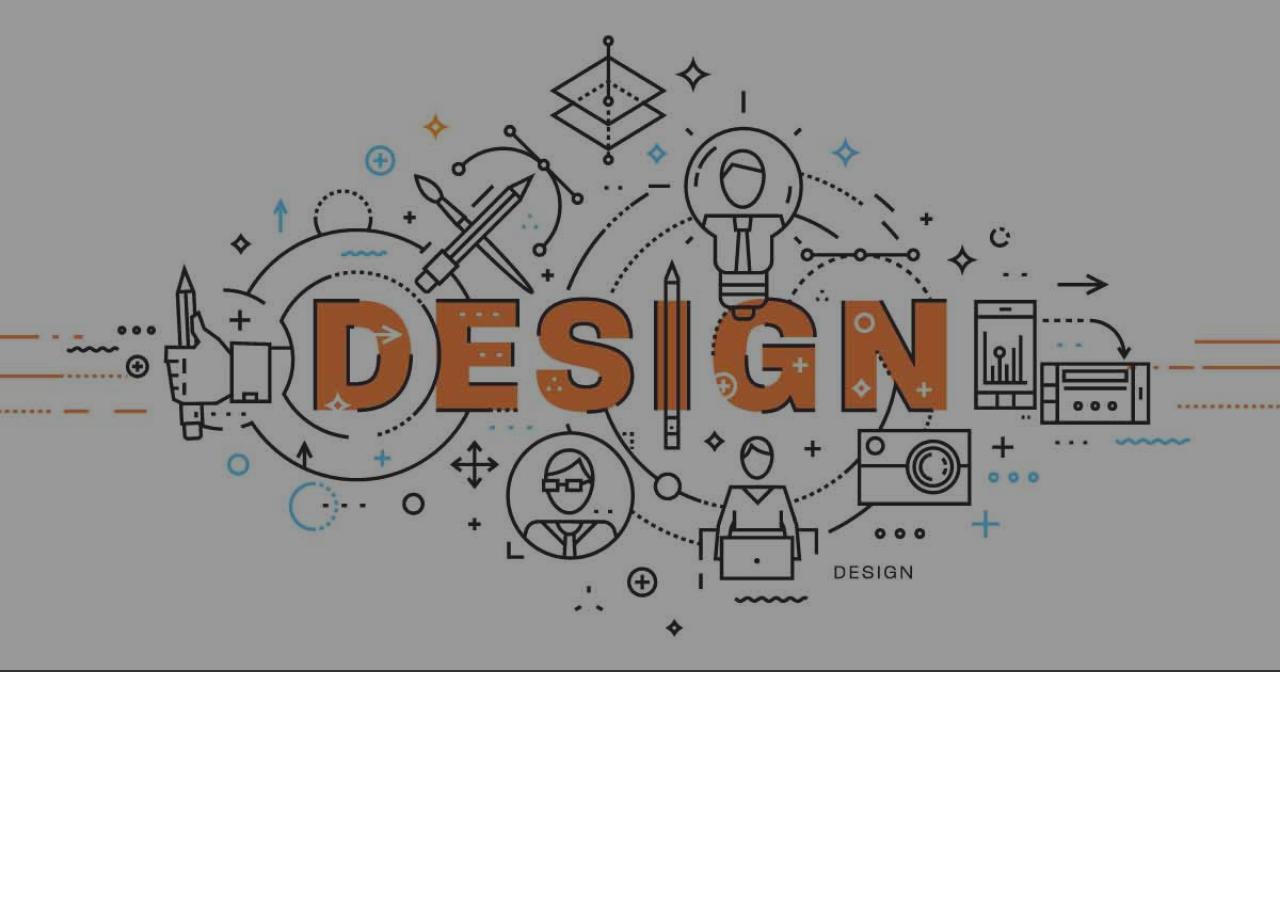
<file: design.html>
<!DOCTYPE html>
<html lang="en">
  <head>
    <meta charset="UTF-8" />
    <meta name="viewport" content="width=device-width, initial-scale=1.0" />
    <title>Document</title>
    <link rel="stylesheet" href="style.css" />
  </head>
  <body>
    <div class="img-wrapper">
      <img src="images/design-tools.jpeg" />
    </div>
  </body>
</html>
</file>
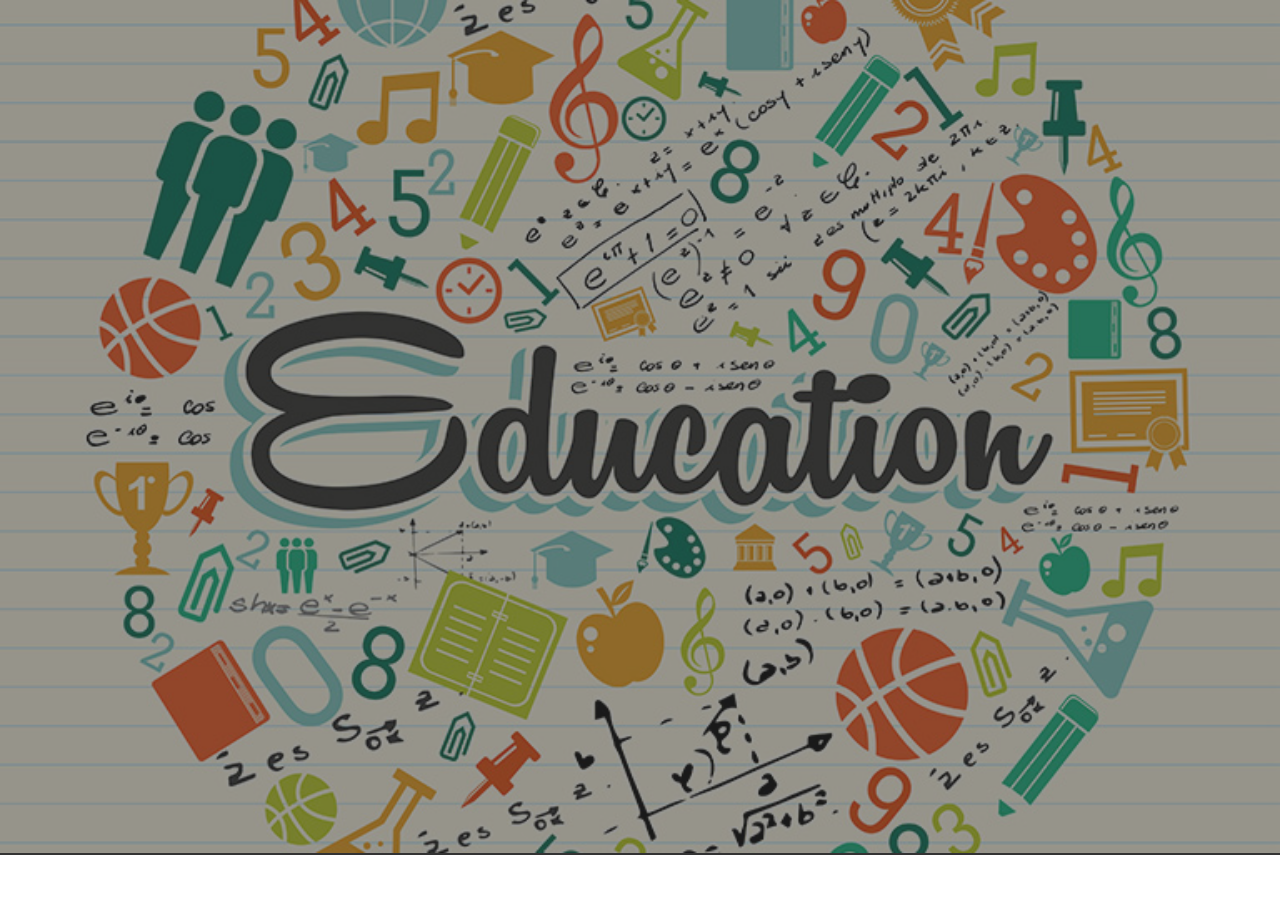
<file: education.html>
<!DOCTYPE html>
<html lang="en">
  <head>
    <meta charset="UTF-8" />
    <meta name="viewport" content="width=device-width, initial-scale=1.0" />
    <title>Document</title>
    <link rel="stylesheet" href="style.css" />
  </head>
  <body>
    <div class="img-wrapper">
      <img src="images/Education.jpg" />
    </div>
    <script src="edu.js"></script>
  </body>
</html>
</file>
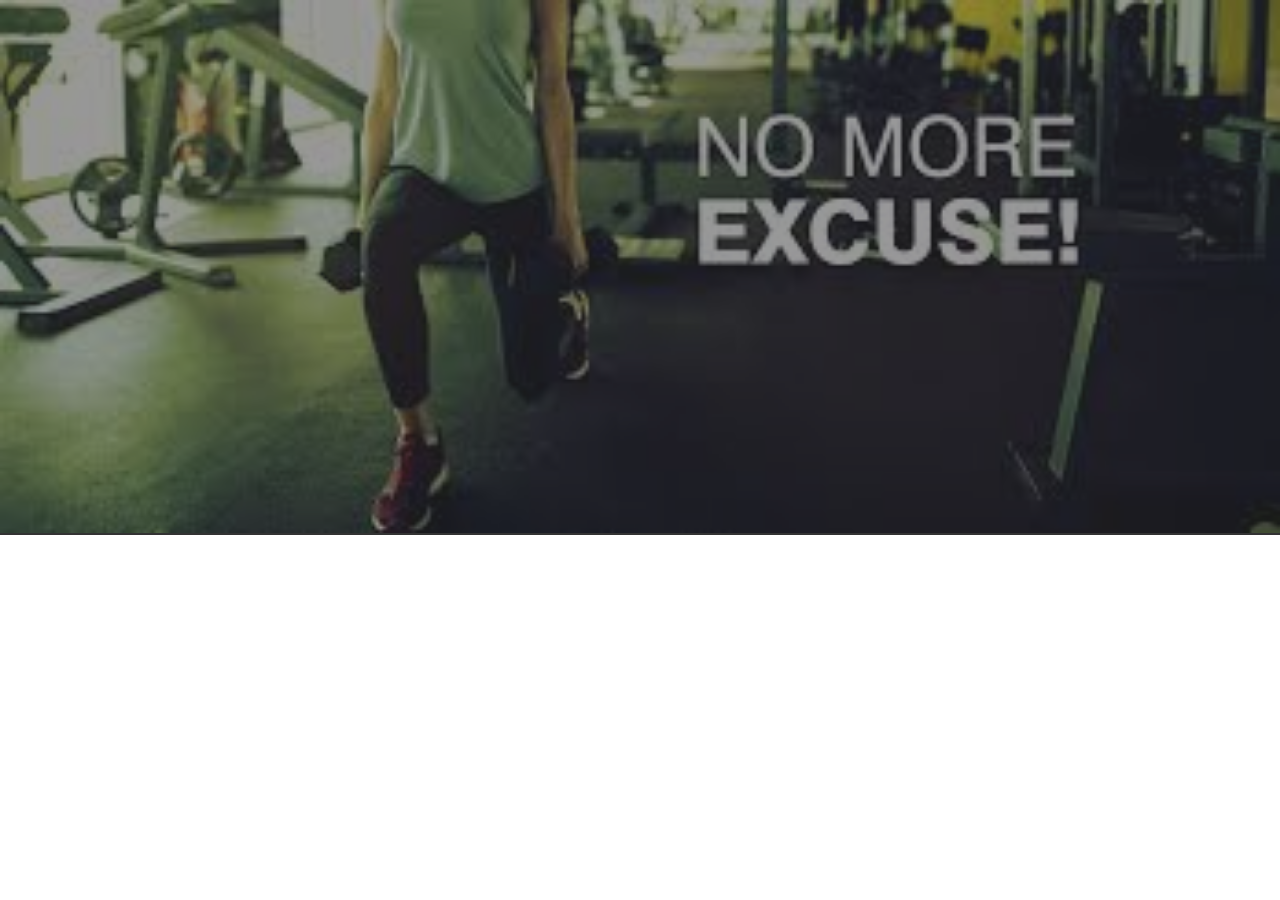
<file: fitness.html>
<!DOCTYPE html>
<html lang="en">
  <head>
    <meta charset="UTF-8" />
    <meta name="viewport" content="width=device-width, initial-scale=1.0" />
    <title>Document</title>
    <link rel="stylesheet" href="style.css" />
  </head>
  <body>
    <div class="img-wrapper">
      <img src="images/fitness.jpg" />
    </div>
    <script src="fit.js"></script>
  </body>
</html>
</file>
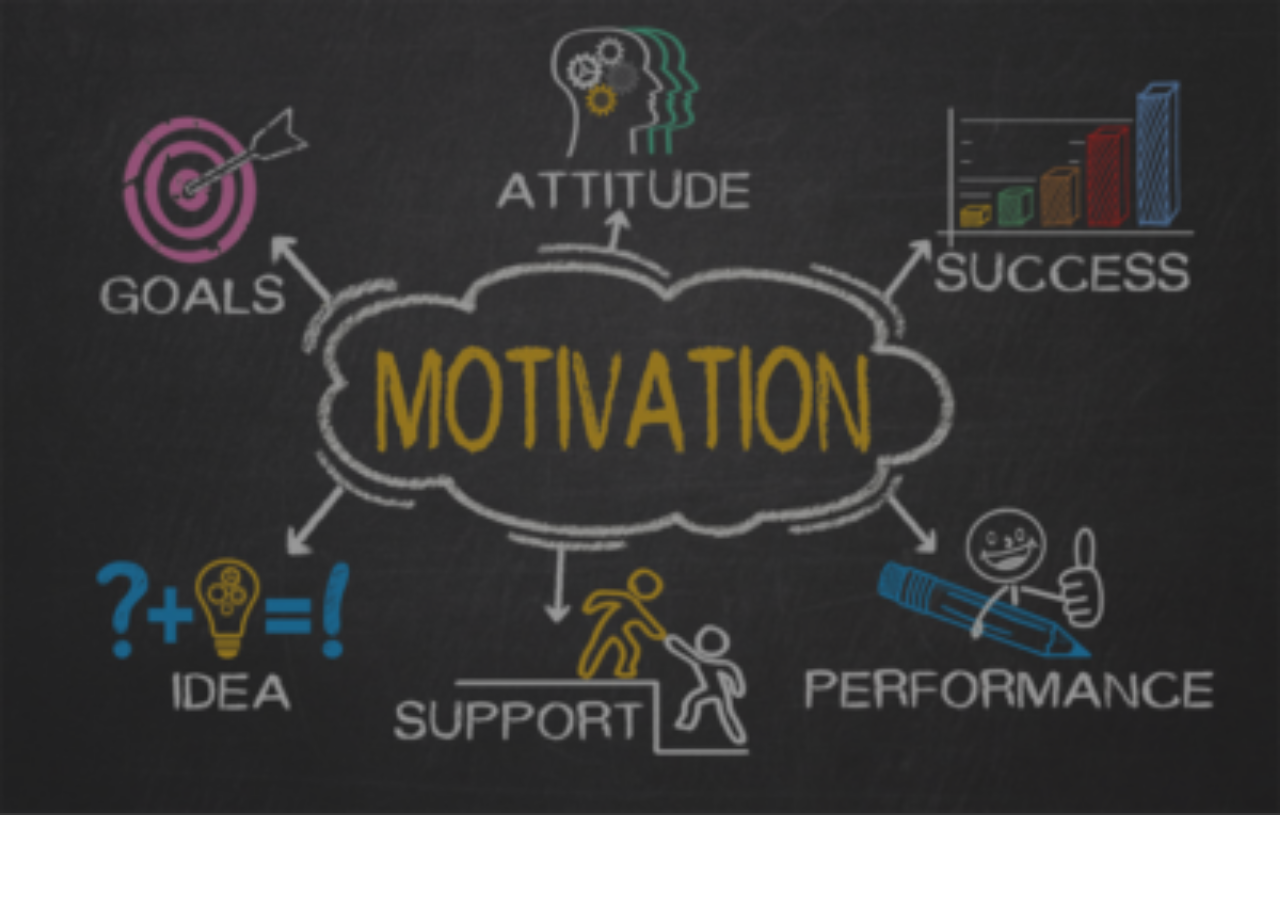
<file: motivation.html>
<!DOCTYPE html>
<html lang="en">
  <head>
    <meta charset="UTF-8" />
    <meta name="viewport" content="width=device-width, initial-scale=1.0" />
    <title>Document</title>
    <link rel="stylesheet" href="style.css" />
  </head>
  <body>
    <div class="img-wrapper">
      <img src="images/motivate.png" />
    </div>
    <script src="mot.js"></script>
  </body>
</html>
</file>
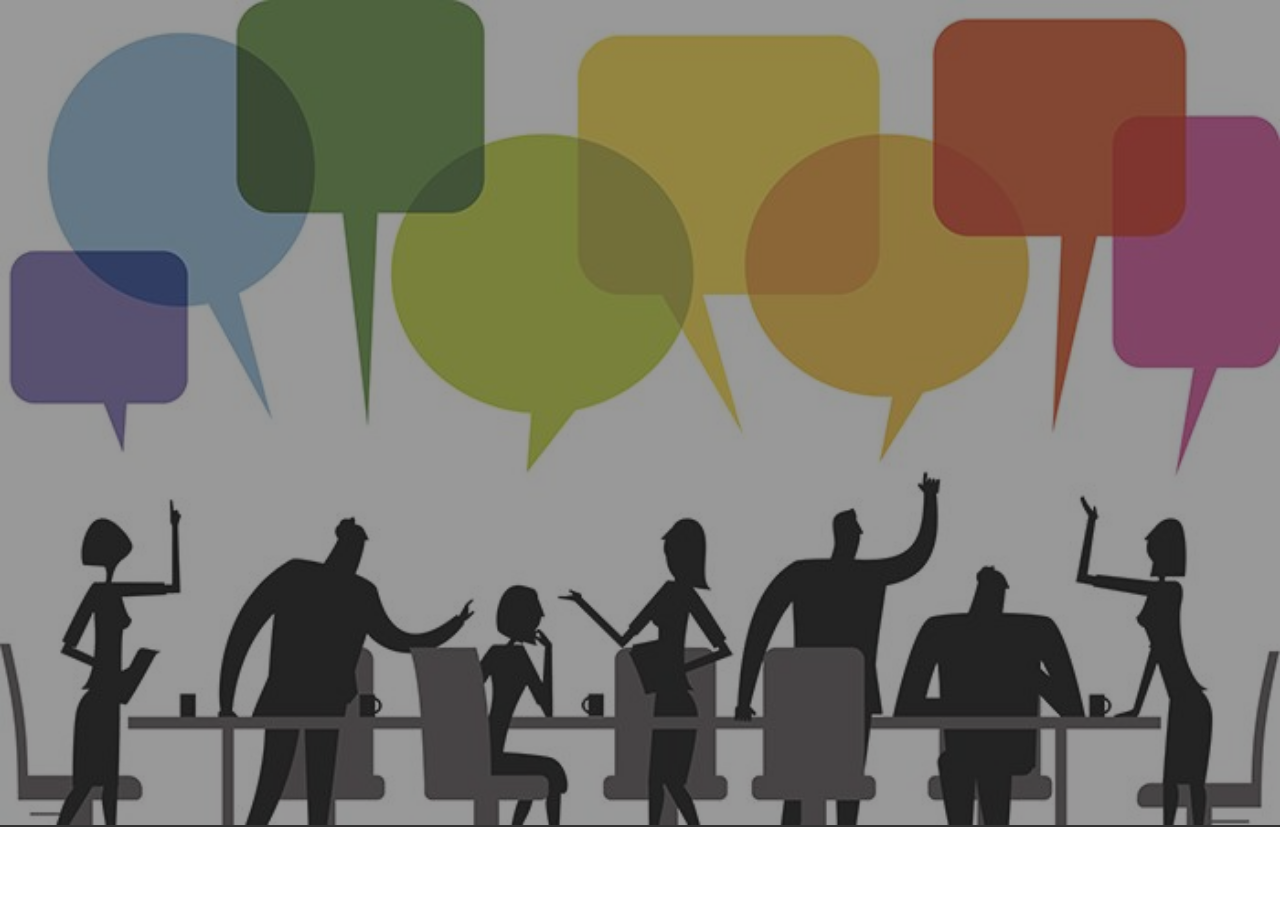
<file: politics.html>
<!DOCTYPE html>
<html lang="en">
  <head>
    <meta charset="UTF-8" />
    <meta name="viewport" content="width=device-width, initial-scale=1.0" />
    <title>Document</title>
    <link rel="stylesheet" href="style.css" />
  </head>
  <body>
    <div class="img-wrapper">
      <img src="images/politics.jpg" />
    </div>
    <div id="text"></div>
    <script src="bundle.js"></script>
    <script src="pol.js"></script>
  </body>
</html>
</file>
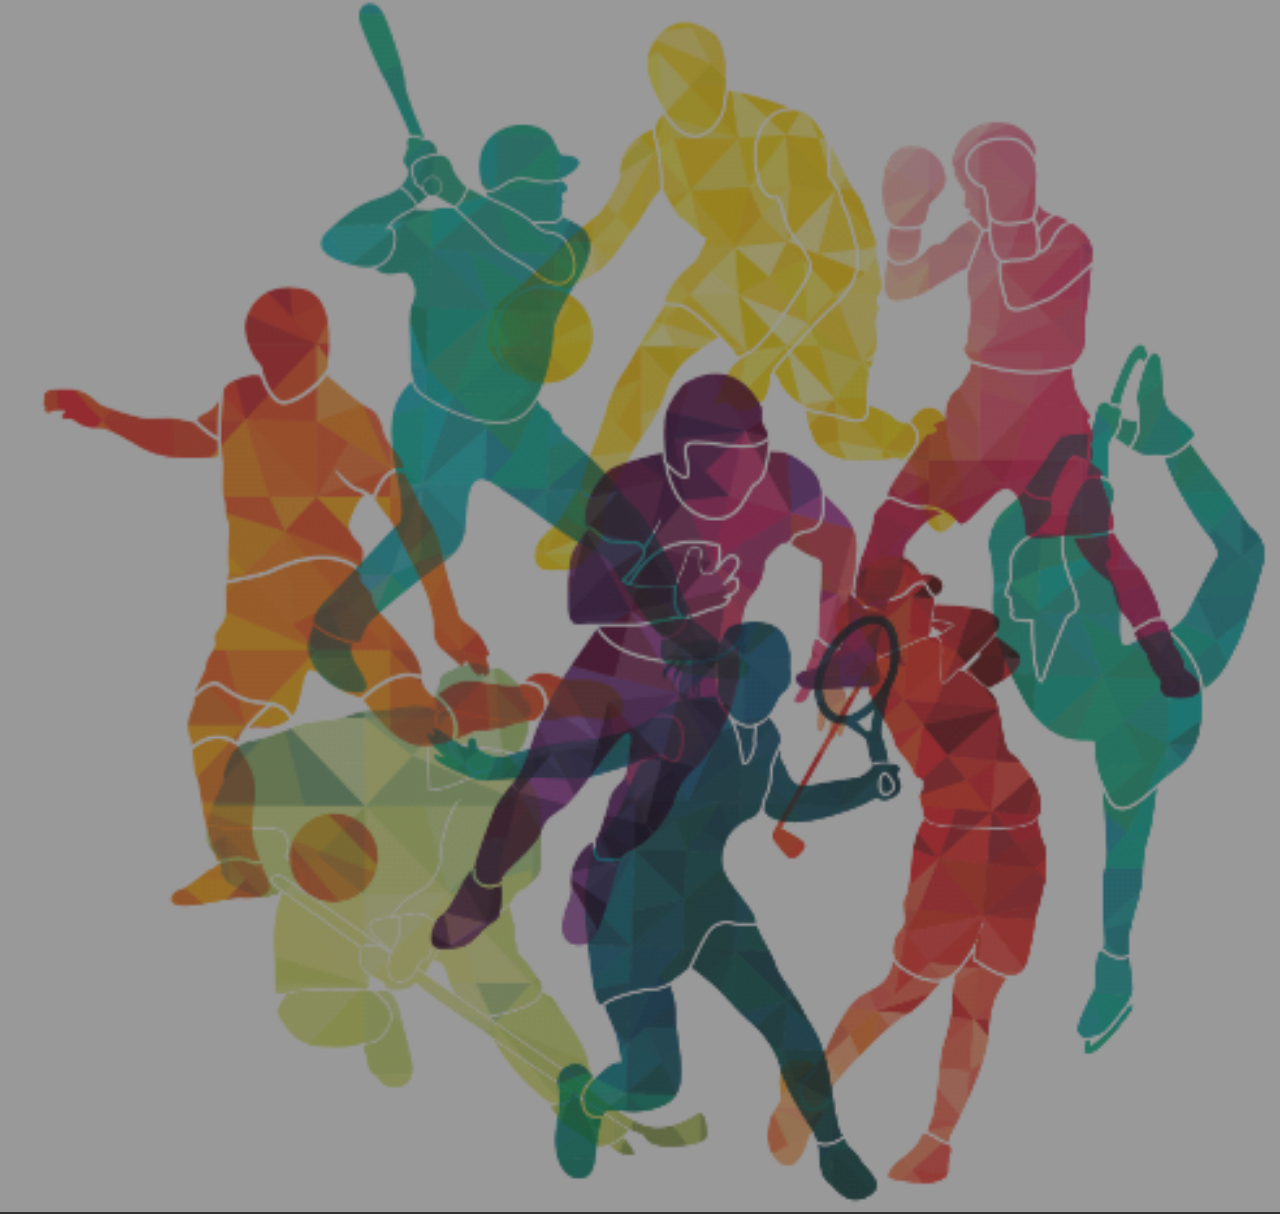
<file: sports.html>
<!DOCTYPE html>
<html lang="en">
  <head>
    <meta charset="UTF-8" />
    <meta name="viewport" content="width=device-width, initial-scale=1.0" />
    <title>Document</title>
    <link rel="stylesheet" href="style.css" />
  </head>
  <body>
    <div class="img-wrapper">
      <img src="images/sports.png" />
    </div>
    <script src="sport.js"></script>
  </body>
</html>
</file>
<file: style.css>
* {
  margin: 0;
  padding: 0;
  outline: none;
  box-sizing: border-box;
  list-style: none;
  text-decoration: none;
}

html {
  font-size: 62.5%;
}

.spinner-container {
  position: absolute;
  top: 0;
  left: 0;
  width: 100%;
  height: 100vh;
  background-color: #262626;
  display: flex;
  justify-content: center;
  align-items: center;
  transition: all 1s;
  z-index: 300;
}

.display .spinner-container {
  opacity: 0;
  visibility: hidden;
}

.circles {
  width: 8rem;
  height: 8rem;
  position: relative;
  opacity: 0;
  visibility: hidden;
  animation: displayCircles 4s;
}

@keyframes displayCircles {
  0% {
    opacity: 0;
    visibility: hidden;
  }
  25% {
    opacity: 1;
    visibility: visible;
  }
  90% {
    opacity: 1;
    visibility: visible;
  }
  100% {
    opacity: 0;
    visibility: hidden;
  }
}

.circles div {
  animation: circles 1.2s cubic-bezier(0.5, 0, 0.5, 1) infinite;
  transform-origin: 4rem 4rem;
}

.circles div::after {
  content: "";
  position: absolute;
  width: 0.7rem;
  height: 0.7rem;
  border-radius: 50%;
  background-color: #c29525;
  margin: -0.4rem 0 0 -0.4rem;
}

.circles div:nth-child(1) {
  animation-delay: -0.036s;
}

.circles div:nth-child(1)::after {
  top: 6.3rem;
  left: 6.3rem;
}

.circles div:nth-child(2) {
  animation-delay: -0.072s;
}

.circles div:nth-child(2)::after {
  top: 6.8rem;
  left: 5.6rem;
}

.circles div:nth-child(3) {
  animation-delay: -0.108s;
}

.circles div:nth-child(3)::after {
  top: 7.1rem;
  left: 4.8rem;
}

.circles div:nth-child(4) {
  animation-delay: -0.144s;
}

.circles div:nth-child(4)::after {
  top: 7.2rem;
  left: 4rem;
}

.circles div:nth-child(5) {
  animation-delay: -0.18s;
}

.circles div:nth-child(5)::after {
  top: 7.1rem;
  left: 3.2rem;
}

.circles div:nth-child(6) {
  animation-delay: -0.216s;
}

.circles div:nth-child(6)::after {
  top: 6.8rem;
  left: 2.4rem;
}

.circles div:nth-child(7) {
  animation-delay: -0.252s;
}

.circles div:nth-child(7)::after {
  top: 6.3rem;
  left: 1.7rem;
}

.circles div:nth-child(8) {
  animation-delay: -0.288s;
}

.circles div:nth-child(8)::after {
  top: 5.6rem;
  left: 1.2rem;
}

@keyframes circles {
  0% {
    transform: rotate(0);
  }
  100% {
    transform: rotate(360deg);
  }
}

.container {
  display: none;
}

.display .container {
  display: block;
}

.hamburger-menu {
  width: 3rem;
  height: 3rem;
  position: fixed;
  top: 5rem;
  right: 5rem;
  z-index: 200;
  display: flex;
  flex-direction: column;
  justify-content: space-evenly;
  cursor: pointer;
  transition: right 0.7s;
}

.change .hamburger-menu {
  right: 33rem;
}

.line {
  width: 100%;
  height: 0.2rem;
  background-color: #fff;
  box-shadow: 0 0.1rem 0.2rem rgba(0, 0, 0, 0.2);
}

.change .line {
  background-color: rgba(0, 0, 0, 0.8);
}

.change .line-1 {
  transform: rotate(45deg) translate(0.3rem, 0.8rem);
}

.change .line-2 {
  opacity: 0;
  visibility: hidden;
}

.change .line-3 {
  transform: rotate(-45deg) translate(0.3rem, -0.8rem);
}

.hamburger-menu span {
  position: absolute;
  left: 5rem;
  width: 10rem;
  height: 4rem;
  background-color: #e2b646;
  display: flex;
  justify-content: center;
  align-items: center;
  color: #fff;
  font-family: "Baloo Da 2", serif;
  font-size: 1.6rem;
  letter-spacing: 0.1rem;
  opacity: 0;
  visibility: hidden;
  transition: all 0.2s;
}

.change .hamburger-menu:hover span {
  opacity: 1;
  visibility: visible;
}

.hamburger-menu span::before {
  content: "";
  position: absolute;
  border-left: 1rem solid transparent;
  border-right: 1rem solid #e2b646;
  border-bottom: 1rem solid transparent;
  border-top: 1rem solid transparent;
  top: 50%;
  left: -2rem;
  transform: translateY(-50%);
}

.header {
  width: 100%;
  height: 100vh;
  position: relative;
  perspective: 100rem;
  overflow: hidden;
}

.img-wrapper {
  width: 100%;
  height: 100%;
  background-color: rgba(0, 0, 0, 0.8);
  overflow: hidden;
}

.img-wrapper img {
  width: 100%;
  height: 100%;
  object-fit: cover;
  opacity: 0.5;
  animation: scale 25s;
}

@keyframes scale {
  0% {
    transform: scale(1.3);
  }
  100% {
    transform: scale(1);
  }
}

.banner {
  position: absolute;
  top: 90%;
  left: 15%;
}

.banner h1 {
  font-family: "Baloo Da 2", serif;
  font-size: 8rem;
  font-weight: 300;
  color: #fff;
  width: 50%;
  line-height: 9rem;
  letter-spacing: 0.2rem;
  text-shadow: 0 0.3rem 0.5rem rgba(0, 0, 0, 0.4);
  opacity: 0;
  animation: moveBanner 1s 0.5s forwards;
}

.banner p {
  font-family: "Josefin Slab", serif;
  font-size: 4rem;
  color: #fff;
  width: 70%;
  letter-spacing: 0.1rem;
  margin-bottom: 3rem;
  text-shadow: 0 0.3rem 0.5rem rgba(0, 0, 0, 0.4);
  opacity: 0;
  animation: moveBanner 1s 0.7s forwards;
}

.banner button {
  width: 25rem;
  height: 7rem;
  background-color: #c29525;
  border: none;
  font-family: "Muli", serif;
  font-size: 2rem;
  text-transform: uppercase;
  color: #fff;
  text-shadow: 0 0.2rem 0.4rem rgba(0, 0, 0, 0.2);
  box-shadow: 0 0.3rem 0.5rem rgba(0, 0, 0, 0.4);
  cursor: pointer;
  opacity: 0;
  animation: moveBanner 1s 0.9s forwards;
}

@keyframes moveBanner {
  0% {
    transform: translateY(40rem) rotateY(-20deg);
  }
  100% {
    transform: translateY(0) rotateY(0);
    opacity: 1;
  }
}

.sidebar {
  width: 40rem;
  height: 100vh;
  position: fixed;
  top: 0;
  right: -40rem;
  background-color: #fff;
  transition: right 0.5s;
  z-index: 100;
}

.change .sidebar {
  right: 0;
}

.menu {
  position: absolute;
  top: 40%;
  left: 50%;
  transform: translate(-50%, -50%);
}

.menu-item {
  text-align: center;
}

.menu-link {
  font-family: "Baloo Da 2", serif;
  font-size: 4rem;
  color: #555;
  position: relative;
}

.menu-link::before {
  content: attr(data-content);
  position: absolute;
  top: 0;
  left: 0;
  color: #c29525;
  width: 0;
  overflow: hidden;
  white-space: nowrap;
  transition: width 0.3s ease-in-out;
}

.menu-link:hover::before {
  width: 100%;
}

.social-media {
  position: absolute;
  bottom: 3rem;
  width: 100%;
  display: flex;
  justify-content: center;
}

.social-media i {
  font-size: 2.2rem;
  margin: 3rem;
  width: 4.5rem;
  height: 4.5rem;
  background-color: #777;
  color: #fff;
  display: flex;
  justify-content: center;
  align-items: center;
  border-radius: 50%;
  transition: background-color 0.3s;
}

.social-media i:hover {
  background-color: #c29525;
}

.about-us {
  width: 100%;
  background-color: #f5f5f5;
  padding-bottom: 15rem;
}

.section-header {
  display: flex;
  flex-direction: column;
  align-items: center;
  padding: 7rem 0 10rem 0;
}

.section-heading {
  font-family: "Muli", serif;
  font-size: 5rem;
  font-weight: 300;
  color: #4b4b4b;
  margin-bottom: 6rem;
}

.underline {
  width: 12rem;
  height: 0.3rem;
  background-color: #c29525;
}

.services {
  width: 100%;
  height: 100%;
  display: grid;
  grid-template-columns: repeat(16, 1fr);
  grid-template-rows: repeat(6, 6rem);
  grid-row-gap: 4rem;
}

.service {
  width: 100%;
  margin-bottom: 2rem;
}

.service:nth-child(1) {
  grid-column: 4 / 7;
  grid-row: 1 / 3;
}

.service:nth-child(2) {
  grid-column: 3 / 6;
  grid-row: 3 / 5;
}

.service:nth-child(3) {
  grid-column: 4 / 7;
  grid-row: 5 / -1;
}

.service:nth-child(4) {
  grid-column: 11 / 14;
  grid-row: 1 / 3;
}

.service:nth-child(5) {
  grid-column: 12 / 15;
  grid-row: 3 / 5;
}

.service:nth-child(6) {
  grid-column: 11 / 14;
  grid-row: 5 / -1;
}

.service-header {
  display: flex;
  align-items: center;
  margin-bottom: 1rem;
}

.service-header i {
  font-size: 4rem;
  color: #4b4b4b;
  margin-right: 2rem;
}

.service-header h3 {
  font-family: "Baloo Da 2", serif;
  font-size: 2.6rem;
  line-height: 2.6rem;
  font-weight: 400;
  margin-bottom: 2rem;
}

.service-text {
  font-family: "Josefin Slab", serif;
  font-size: 1.6rem;
  text-align: justify;
}

.about-us-img-wrapper {
  grid-column: 7 / 11;
  grid-row: 2 / 6;
  width: 100%;
}

.about-us-img-wrapper img {
  width: 100%;
  object-fit: cover;
  opacity: 0.8;
}

.team {
  display: flex;
  flex-direction: column;
  justify-content: center;
  align-items: center;
  padding: 0 5rem 20rem 5rem;
}

.cards-wrapper {
  display: flex;
  justify-content: space-evenly;
  margin-top: 8rem;
  width: 100%;
}

.card {
  width: 37rem;
  height: 45rem;
  box-shadow: 0 1rem 4rem rgba(0, 0, 0, 0.4);
  border-radius: 0.5rem;
  position: relative;
}

.card-img-wrapper {
  width: 100%;
  height: 100%;
  background-color: #262626;
  border-radius: 0.5rem;
}

.card-img-wrapper img {
  width: 100%;
  height: 100%;
  object-fit: cover;
  opacity: 0.8;
  border-radius: 0.5rem;
  transition: opacity 0.3s;
}

.card:hover .card-img-wrapper img {
  opacity: 0.5;
}

.card-info {
  position: absolute;
  bottom: 0;
  padding: 2rem;
  text-shadow: 0 0.2rem 0.5rem rgba(0, 0, 0, 0.4);
  opacity: 0;
  visibility: hidden;
  transition: all 0.3s;
}

.card:hover .card-info {
  bottom: 2rem;
  opacity: 1;
  visibility: visible;
}

.card-info h2 {
  font-family: "Baloo Da 2", serif;
  font-size: 2.5rem;
  line-height: 2.5rem;
  font-weight: 300;
  color: #eee;
}

.card-info h3 {
  font-family: "Muli", serif;
  font-size: 2rem;
  font-weight: 500;
  color: #a52a2a;
  margin-bottom: 1rem;
}

.card-info p {
  font-family: "Baloo da 2", serif;
  font-size: 1.4rem;
  line-height: 1.6rem;
  font-weight: 300;
  color: #eee;
  width: 80%;
  margin-bottom: 2rem;
}

.card-info button {
  width: 10rem;
  height: 3rem;
  background-color: #c29525;
  border: none;
  font-family: "Baloo Da 2", serif;
  font-size: 1.4rem;
  line-height: 1.5rem;
  color: #eee;
  border-radius: 0.3rem;
  box-shadow: 0 0.1rem 0.8rem rgba(0, 0, 0, 0.4);
}

.contact {
  width: 100%;
  height: 100vh;
  background-color: #272727;
  display: flex;
  justify-content: center;
  align-items: center;
}

.contact-wrapper {
  width: 60%;
  height: 75rem;
  display: flex;
  box-shadow: 0 3rem 7rem rgba(0, 0, 0, 0.5);
}

.contact-left {
  width: 35%;
  background: linear-gradient(rgba(15, 15, 15, 0.6), rgba(22, 22, 22, 0.9)),
    url(images/contact-bg.jpg) center no-repeat;
  background-size: cover;
}

.contact-right {
  width: 65%;
  background-color: #eee;
  padding: 3rem 10rem 10rem 10rem;
}

.contact-heading {
  font-family: "Baloo Da 2", serif;
  font-size: 6rem;
  font-weight: 300;
  color: #272727;
  margin-bottom: 5rem;
  text-align: center;
}

.contact-right form {
  width: 100%;
  display: flex;
  flex-direction: column;
  align-items: center;
}

.input-group {
  position: relative;
}

.field {
  width: 45rem;
  background-color: transparent;
  border: none;
  border-bottom: 0.2rem dashed #636363;
  margin: 3rem 0;
  padding: 1rem 1rem 1rem 0;
  font-family: "Muli", serif;
  font-size: 1.6rem;
  color: #4b4b4b;
}

.input-group input {
  height: 4rem;
}

.input-group textarea {
  max-height: 7rem;
  max-width: 45rem;
}

.field:focus {
  border-bottom-style: solid;
}

.input-group label {
  position: absolute;
  left: 0;
  font-family: "Baloo Da 2", serif;
  font-size: 1.8rem;
  color: #4b4b4b;
  text-transform: uppercase;
  pointer-events: none;
  transition: all 0.3s;
}

.input-label {
  bottom: 3rem;
}

.message {
  bottom: 6rem;
}

.field:focus ~ label {
  transform: translateY(-3rem);
  font-size: 1.2rem;
}

.submit-btn {
  width: 45rem;
  height: 5rem;
  background-color: #c29525;
  color: #fff;
  border: none;
  margin-top: 2rem;
  font-family: "Muli", serif;
  font-size: 2rem;
  font-weight: 300;
  text-transform: uppercase;
  letter-spacing: 0.2rem;
  cursor: pointer;
  text-shadow: 0 0.1rem 0.3rem rgba(0, 0, 0, 0.5);
  box-shadow: 0 0.1rem 0.3rem rgba(0, 0, 0, 0.3);
}

.footer {
  width: 100%;
  height: 15rem;
  background-color: #17181b;
  display: flex;
  justify-content: center;
  align-items: center;
}

.footer-content {
  width: 60%;
  display: flex;
  justify-content: space-between;
}

.copyright {
  font-family: "Baloo Da 2", serif;
  font-size: 1.6rem;
  color: #a7a7a7;
}

.social-list a {
  margin: 0 2rem;
}

.social-list i {
  font-size: 2rem;
  color: #a7a7a7;
}

.scroll-btn {
  position: fixed;
  right: 5rem;
  bottom: 5rem;
  width: 4.5rem;
  height: 4.5rem;
  background-color: #e2b646;
  display: flex;
  justify-content: center;
  align-items: center;
  font-size: 2rem;
  color: #fff;
  box-shadow: 0 0.1rem 0.6rem rgba(0, 0, 0, 0.2);
  border-radius: 0.3rem;
}

@media (max-width: 1500px) {
  .about-us-img-wrapper {
    grid-row: 3 / -1;
  }

  .card {
    width: 34rem;
  }

  .contact-wrapper {
    width: 80%;
    height: 65rem;
  }

  .footer-content {
    width: 80%;
  }
}

@media (max-width: 1400px) {
  .banner h1 {
    font-size: 6rem;
    line-height: 7rem;
  }

  .banner p {
    font-size: 3rem;
  }

  .banner button {
    width: 20rem;
    height: 5rem;
    font-size: 1.6rem;
  }

  .menu-link {
    font-size: 3rem;
  }

  .service:nth-child(1) {
    grid-column: 3 / 7;
  }

  .service:nth-child(2) {
    grid-column: 2 / 6;
  }

  .service:nth-child(3) {
    grid-column: 3 / 7;
  }

  .service:nth-child(4) {
    grid-column: 11 / 15;
  }

  .service:nth-child(5) {
    grid-column: 12 / 16;
  }

  .service:nth-child(6) {
    grid-column: 11 / 15;
  }
}

@media (max-width: 1300px) {
  .team {
    padding-bottom: 5rem;
  }

  .cards-wrapper {
    flex-direction: column;
    align-items: center;
    margin-top: 4rem;
  }

  .card {
    margin-bottom: 8rem;
  }

  .contact-wrapper {
    width: 90%;
    height: 55rem;
  }

  .contact-heading {
    margin-bottom: 2rem;
  }

  .field {
    margin: 2rem 0;
  }
}

@media (max-width: 1000px) {
  .banner h1 {
    font-size: 5rem;
    line-height: 6rem;
  }

  .banner p {
    font-size: 2.5rem;
  }

  .banner button {
    width: 18rem;
    height: 4rem;
    font-size: 1.5rem;
  }

  .services {
    display: flex;
    flex-direction: column;
    align-items: center;
  }

  .service {
    width: 40rem;
    margin-bottom: 6rem;
  }

  .about-us-img-wrapper {
    width: 40rem;
  }

  .about-us-img-wrapper img {
    width: 100%;
  }

  .contact-left {
    width: 0;
  }

  .contact-right {
    width: 100%;
  }

  .field {
    width: 55rem;
  }

  .input-group textarea {
    max-width: 55rem;
  }

  .submit-btn {
    width: 55rem;
  }

  .footer-content {
    flex-direction: column;
    align-items: center;
    text-align: center;
    width: 50%;
  }

  .copyright {
    order: 1;
    margin-top: 3rem;
  }
}

@media (max-width: 700px) {
  .banner h1 {
    font-size: 4rem;
    line-height: 5rem;
  }

  .banner p {
    font-size: 2rem;
  }

  .field {
    width: 35rem;
  }

  .input-group textarea {
    max-width: 35rem;
  }

  .submit-btn {
    width: 35rem;
  }
}

@media (max-width: 500px) {
  html {
    font-size: 45%;
  }

  .sidebar {
    width: 100%;
    right: -100%;
  }

  .change .hamburger-menu {
    right: 38rem;
  }

  .service {
    width: 30rem;
  }

  .footer {
    height: 18rem;
  }
}
</file>
